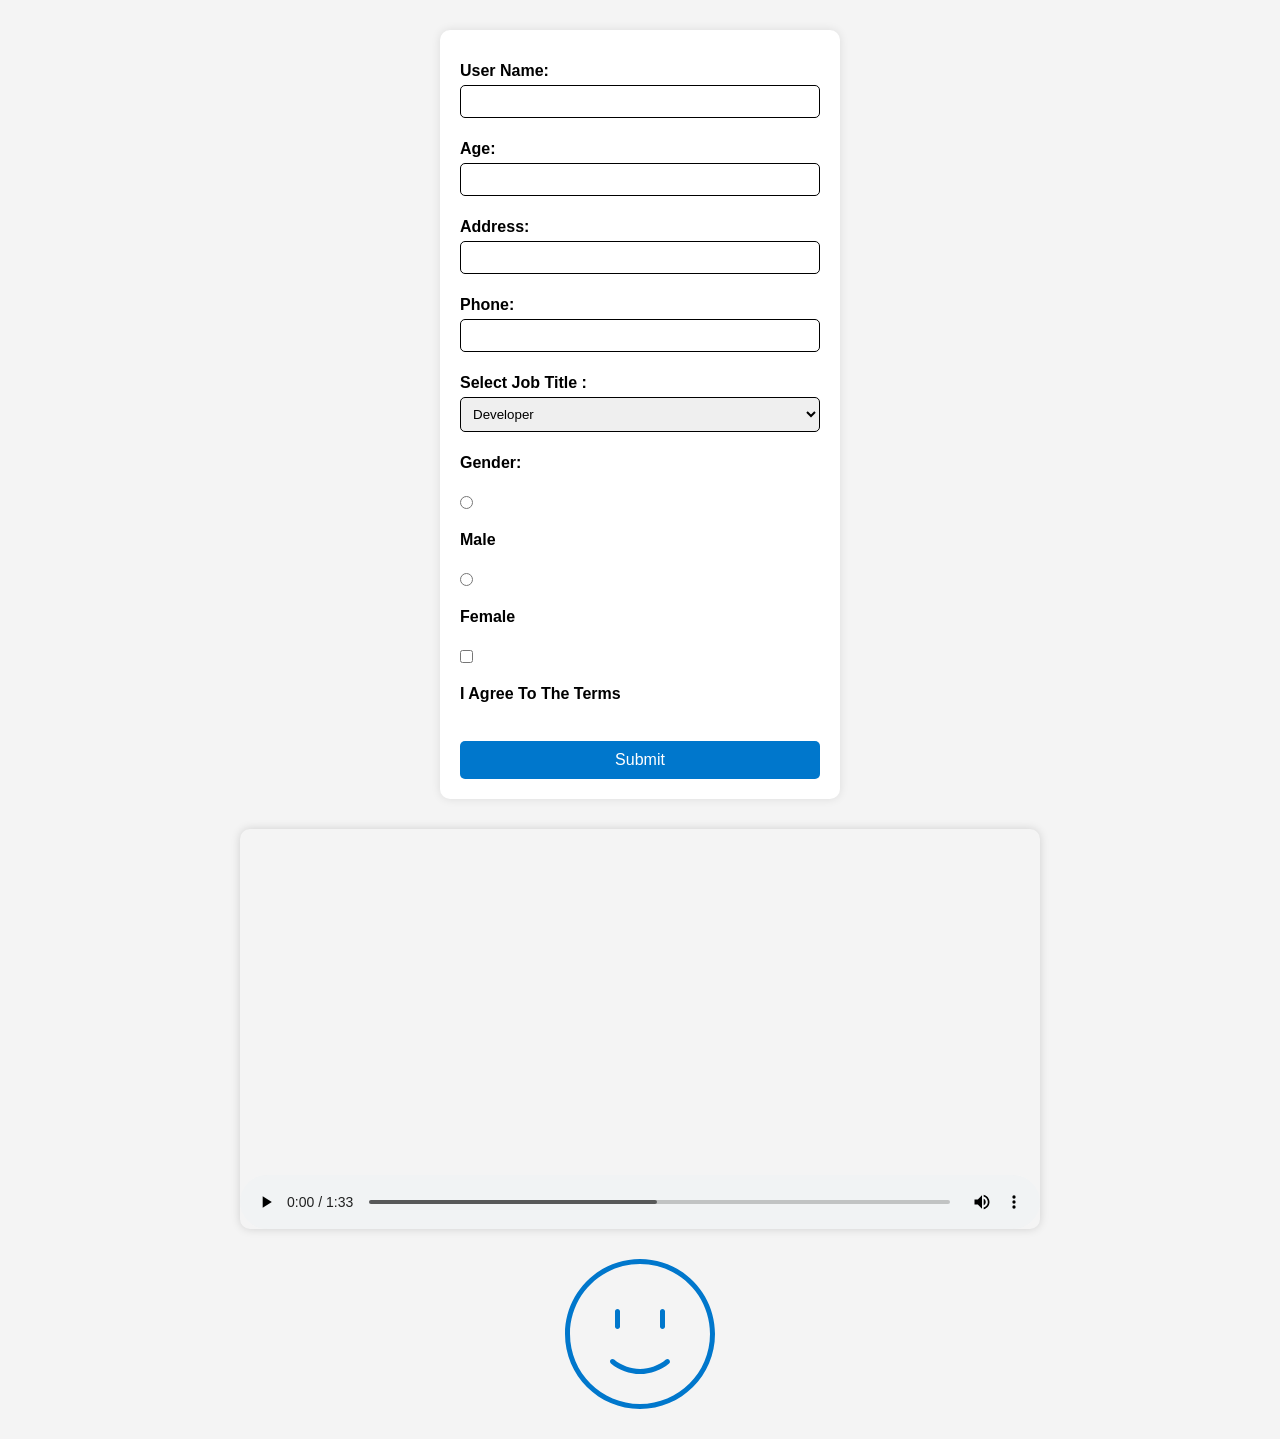
<file: Day02Lab/index.html>
<!DOCTYPE html>
<html lang="en">
<head>
    <meta charset="UTF-8">
    <meta name="viewport" content="width=device-width, initial-scale=1.0">
    <title>form</title>
    <style>
        * {
            margin: 0;
            padding: 0;
            box-sizing: border-box;
            font-family: Arial, Helvetica, sans-serif;
        }

        body {
            background-color: #f4f4f4;
            padding: 30px;
            display: flex;
            flex-direction: column;
            align-items: center;
        }

        form {
            width: 400px;
            background-color: #fff;
            padding: 20px;
            border-radius: 10px;
            box-shadow: 0 0 10px rgba(0, 0, 0, 0.1);
        }

        label {
            display: block;
            margin-top: 12px;
            margin-bottom: 5px;
            font-weight: bold;
        }

        input,
        select {
            width: 100%;
            padding: 8px;
            border: 1px solid black;
            border-radius: 5px;
            margin-bottom: 10px;
        }

        input[type="radio"],
        input[type="checkbox"] {
            width: auto;
            margin-right: 5px;
        }

        button {
            width: 100%;
            padding: 10px;
            background-color: #0077cc;
            color: white;
            border: none;
            border-radius: 5px;
            font-size: 16px;
            cursor: pointer;
            margin-top: 15px;
        }

        button:hover {
            background-color: #005fa3;
        }

        video {
            width: 800px;
            max-width: 100%;
            margin-top: 30px;
            border-radius: 10px;
            box-shadow: 0 0 10px rgba(0, 0, 0, 0.15);
        }

        svg {
            width: 150px;
            height: 150px;
            margin-top: 30px;
            fill: #0077cc;
        }
    </style>
</head>
<body>
    <form action="thanks.html">
        <label for="name">User Name:</label>
        <input type="text" id="uname" name="uname" required>
        <br>
        <label for="age">Age:</label>
        <input type="number" id="age" name="age" min="18" max="40">
        <br>
        <label for="address">Address:</label>
        <input type="text" id="address" name="address">
        <br>
        <label for="phone">Phone:</label>
        <input type="tel" id="phone" name="phone">
        <br>
        <label for="dropdown">Select Job Title :</label>
        <select id="dropdown" name="dropdown">
            <option value="developer">Developer</option>
            <option value="designer">Designer</option>
            <option value="manager">Manager</option>
            <option value="hr">Hr</option>
        </select>
        <br>
        <label>Gender:</label>
        <br>
        <input type="radio" id="gender_male" name="gender" value="Male">
        <label for="gender_male">Male</label>
        <br>
        <input type="radio" id="gender_female" name="gender" value="Female">
        <label for="gender_female">Female</label>
        <br>

        <input type="checkbox" id="agree_terms" name="agreeterms">
        <label for="agree_terms">I Agree To The Terms</label>
        <br>
        <button type="submit">Submit</button>
    </form>

    <video width="800" controls>
        <source src="videos\sample.mp4" type="video/mp4">
        <source src="videos\sample.ogv" type="video/mp4">
        <source src="videos\sample.webm" type="video/mp4">
    </video>
    <?xml version="1.0" encoding="utf-8"?><!-- Uploaded to: SVG Repo, www.svgrepo.com, Generator: SVG Repo Mixer Tools -->
    <svg fill="#000000" width="800px" height="800px" viewBox="0 0 30 30" xmlns="http://www.w3.org/2000/svg">
        <path d="M19.5 10c.277 0 .5.223.5.5v3c0 .277-.223.5-.5.5s-.5-.223-.5-.5v-3c0-.277.223-.5.5-.5zm-9 0c.277 0 .5.223.5.5v3c0 .277-.223.5-.5.5s-.5-.223-.5-.5v-3c0-.277.223-.5.5-.5zm-1 10c-.507 0-.653.614-.315.888C10.803 22.243 12.89 23 15 23c2.11 0 4.203-.758 5.82-2.112.484-.404-.15-1.18-.64-.767-1.434 1.2-3.307 1.88-5.176 1.88-1.87 0-3.744-.68-5.176-1.88-.09-.076-.21-.12-.328-.12zM15 0C6.722 0 0 6.722 0 15c0 8.278 6.722 15 15 15 8.278 0 15-6.722 15-15 0-8.278-6.722-15-15-15zm0 1c7.738 0 14 6.262 14 14s-6.262 14-14 14S1 22.738 1 15 7.262 1 15 1z"/>
    </svg>
</body>
</html>
</file>
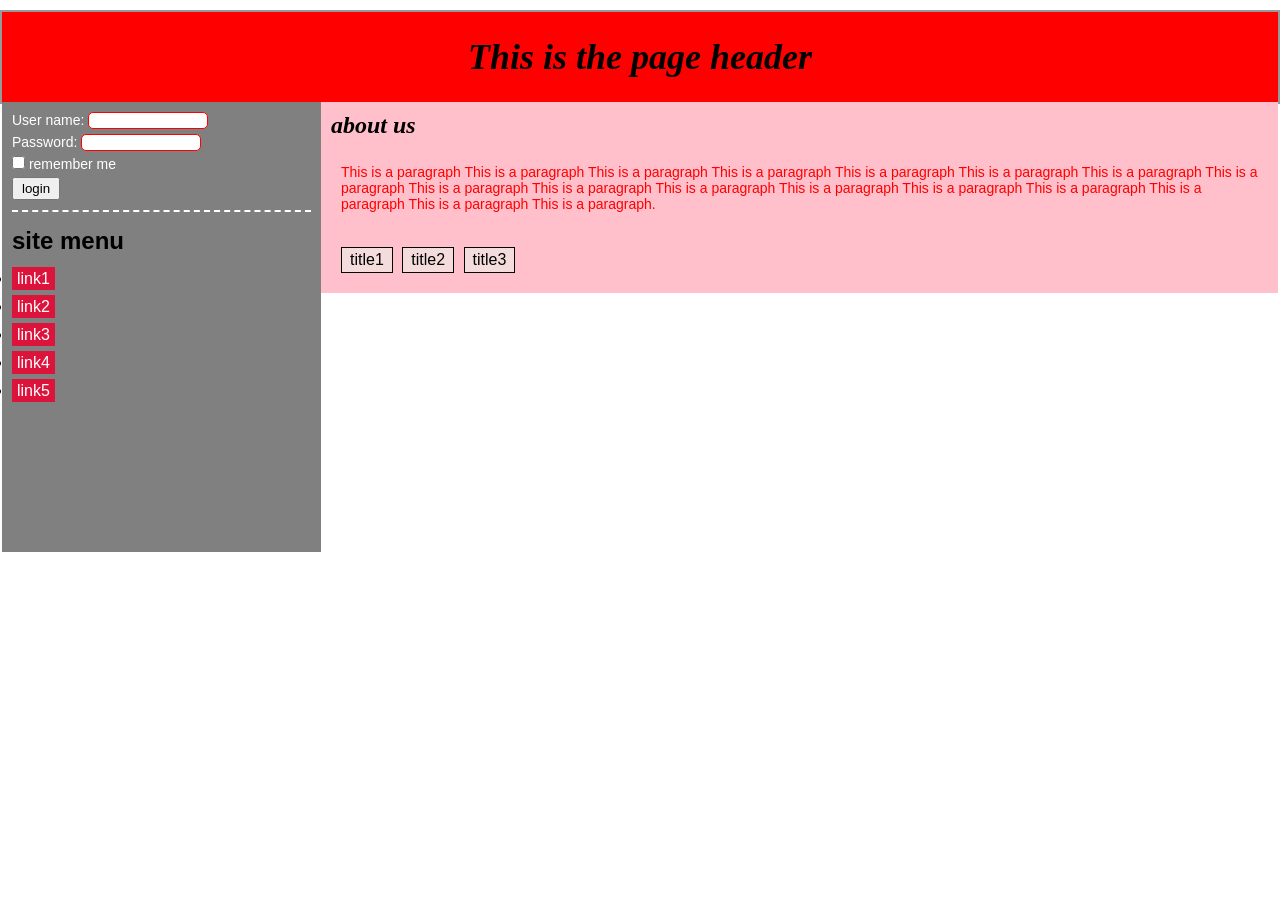
<file: Day03Lab/index.html>
<!DOCTYPE html>
<html>
<head>
	<title> CSS magic</title>
	<link rel="stylesheet" href="style.css">
</head>
<body>
	<div id="header" >
		<h1>This is the page header</h1>
	</div>
	<span id="linksbar">
		<div id="loginform" >
			User name: <input type="text"/>
			</br>
			Password: <input type="password"/>
			<br/>
			<input type="checkbox" /> remember me
			<br/>
			<button>login</button>
		</div>
		<h2> site menu</h2>
		<ul>
			<li><a href="https://mohammed-saeed.base44.app/">link1</a></li>
			<li><a href="https://mohammed-saeed.base44.app/">link2</a></li>
			<li><a href="https://mohammed-saeed.base44.app/">link3</a></li>
			<li><a href="https://mohammed-saeed.base44.app/">link4</a></li>
			<li><a href="https://mohammed-saeed.base44.app/">link5</a></li>
		</ul>
	</span>
	<span id="content">
		<h2> about us</h2>
		<p id="aboutus">
			This is a paragraph This is a paragraph This is a paragraph This is a paragraph This is a paragraph This is a paragraph This is a paragraph This is a paragraph This is a paragraph This is a paragraph This is a paragraph This is a paragraph This is a paragraph This is a paragraph This is a paragraph This is a paragraph This is a paragraph.
		</p>
		
		<div id="titles">
			<p> title1</p>
			<p> title2</p>
			<p> title3</p>
		</div>

	</span>



</body>
</html>
</file>
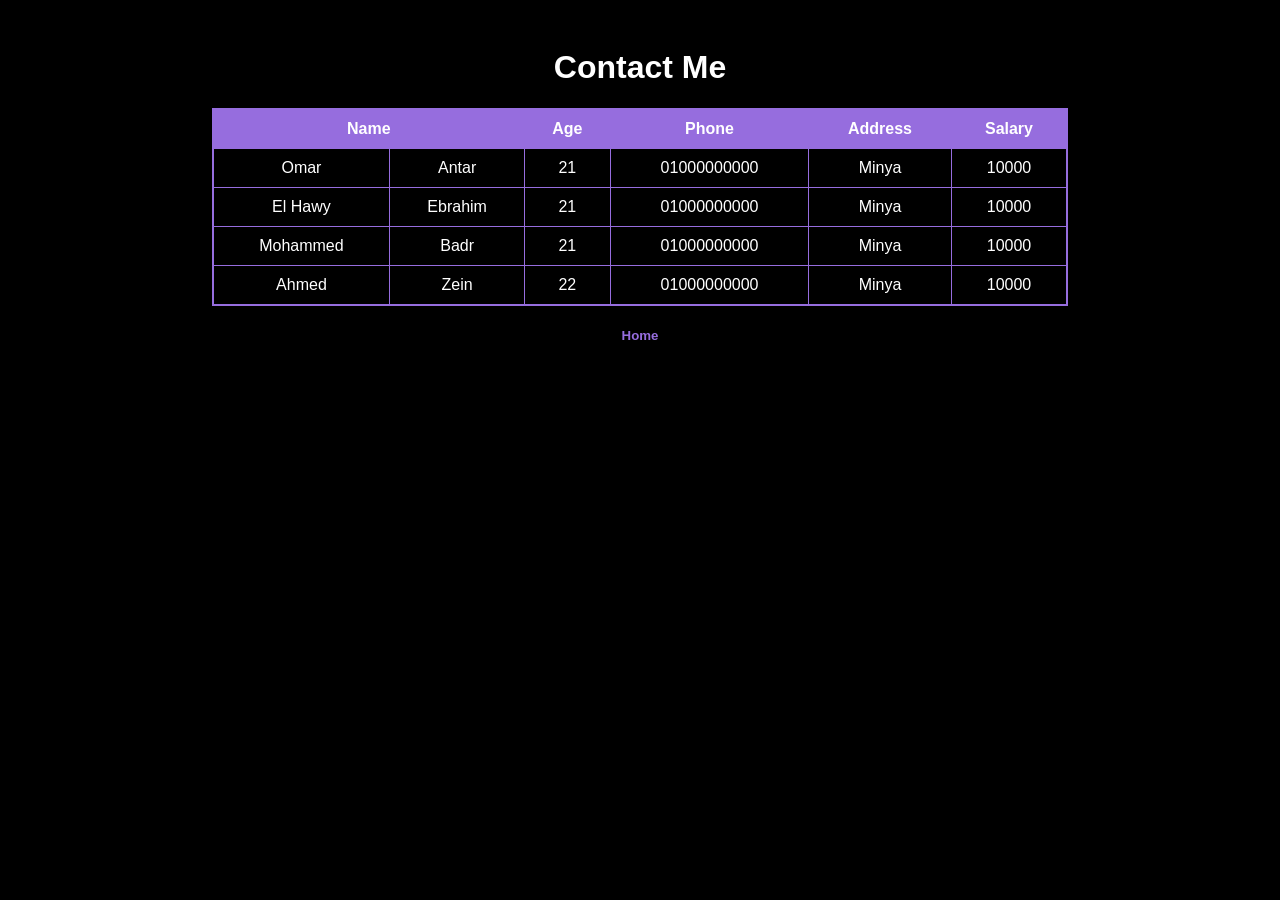
<file: Day01Lab/contactMe.html>
<!DOCTYPE html>
<html lang="en">
<head>
    <meta charset="UTF-8">
    <meta name="viewport" content="width=device-width, initial-scale=1.0">
    <title>Contact Me</title>

    <style>
        body {
            background-color: #000;
            font-family: Arial, sans-serif;
            text-align: center;
            padding: 20px;
            color: white;
        }

        table {
            width: 70%;
            margin: 20px auto;
            border: 2px solid #966DDE;
            border-collapse: collapse;
        }

        th,
        td {
            border: 1px solid #966DDE;
            padding: 10px;
        }

        th {
            background-color: #966DDE;
            color: white;
        }

        tr:hover {
            background-color: #222;
        }

        a {
            color: #966DDE;
            text-decoration: none;
        }

        a:hover {
            text-decoration: underline;
        }
    </style>
</head>

<body>

    <h1>Contact Me</h1>

    <table>
        <tr>
            <th colspan="2">Name</th>
            <th>Age</th>
            <th>Phone</th>
            <th>Address</th>
            <th>Salary</th>
        </tr>

        <tr>
            <td>Omar</td>
            <td>Antar</td>
            <td>21</td>
            <td>01000000000</td>
            <td>Minya</td>
            <td>10000</td>
        </tr>

        <tr>
            <td>El Hawy</td>
            <td>Ebrahim</td>
            <td>21</td>
            <td>01000000000</td>
            <td>Minya</td>
            <td>10000</td>
        </tr>

        <tr>
            <td>Mohammed</td>
            <td>Badr</td>
            <td>21</td>
            <td>01000000000</td>
            <td>Minya</td>
            <td>10000</td>
        </tr>

        <tr>
            <td>Ahmed</td>
            <td>Zein</td>
            <td>22</td>
            <td>01000000000</td>
            <td>Minya</td>
            <td>10000</td>
        </tr>
    </table>

    <h5>
        <a href="home.html">Home</a>
    </h5>

</body>
</html>
</file>
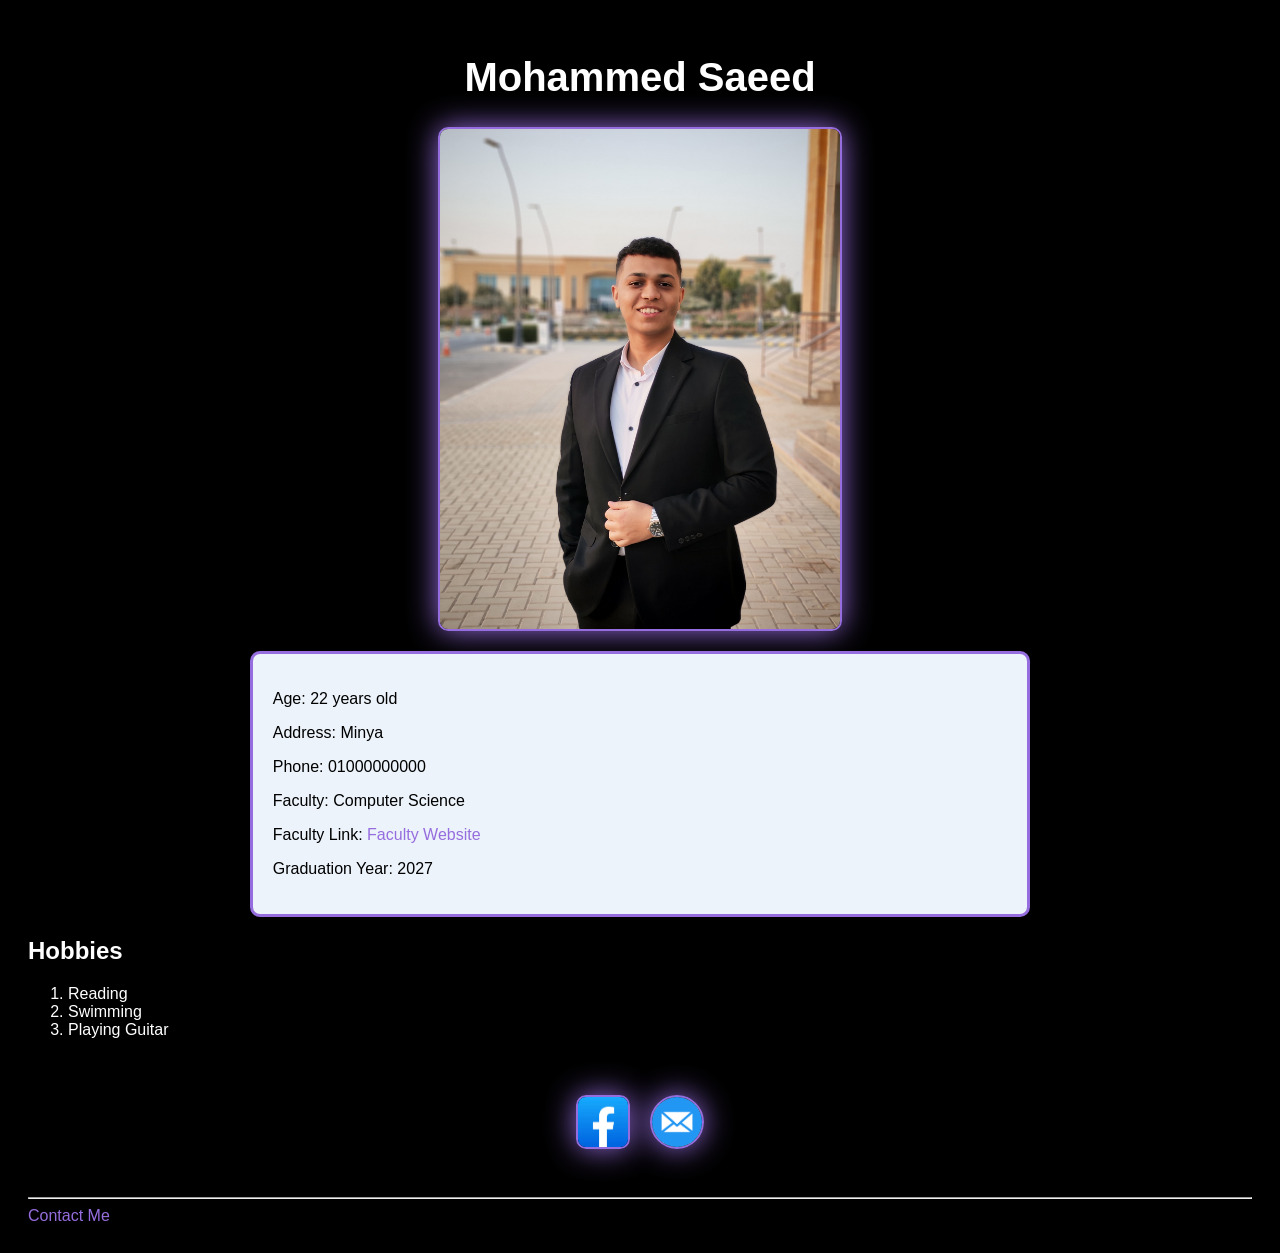
<file: Day01Lab/home.html>
<!DOCTYPE html>
<html lang="en">
<head>
    <meta charset="UTF-8">
    <meta name="viewport" content="width=device-width, initial-scale=1.0">
    <title>Mohammed Saeed</title>

    <style>
        body {
            background-color: #000;
            font-family: Arial, sans-serif;
            text-align: justify;
            padding: 20px;
            color: white;
        }

        h1 {
            text-align: center;
            font-size: 40px;
        }

        img {
            display: block;
            margin: 20px auto;
            border-radius: 10px;
            border: 2px solid #966DDE;
            box-shadow: 0 0 30px #966DDE;
        }

        a {
            color: #966DDE;
            text-decoration: none;
        }

        a:hover {
            text-decoration: underline;
        }

        .info {
            background-color: rgb(236, 243, 250);
            color: black;
            width: 60%;
            margin: 20px auto;
            padding: 20px;
            border-radius: 10px;
            border: 3px solid #966DDE;
        }

        .social {
            display: flex;
            justify-content: center;
            align-items: center;
            gap: 20px;
            padding: 20px;
        }

        .profile {
            width: 400px;
        }

        .social img {
            width: 50px;
        }

        .social .mail {
            border-radius: 50%;
        }
    </style>
</head>

<body>

    <h1>Mohammed Saeed</h1>

    <img class="profile" src="images/mo.jpeg" alt="Profile Picture">

    <div class="info">
        <p>Age: 22 years old</p>
        <p>Address: Minya</p>
        <p>Phone: 01000000000</p>
        <p>Faculty: Computer Science</p>
        <p>
            Faculty Link:
            <a href="https://hightech.edu.eg/" target="_blank">
                Faculty Website
            </a>
        </p>
        <p>Graduation Year: 2027</p>
    </div>

    <section>
        <h2>Hobbies</h2>

        <ol>
            <li>Reading</li>
            <li>Swimming</li>
            <li>Playing Guitar</li>
        </ol>
    </section>

    <div class="social">
        <a href="https://www.facebook.com/mohammed.saeed.fathi/" target="_blank">
            <img src="images/face.jpg" alt="Facebook">
        </a>

        <a href="mailto:mosaeed959@gmail.com">
            <img class="mail" src="images/mail.png" alt="Email">
        </a>
    </div>

    <hr>

    <a href="contactMe.html">Contact Me</a>

</body>
</html>
</file>
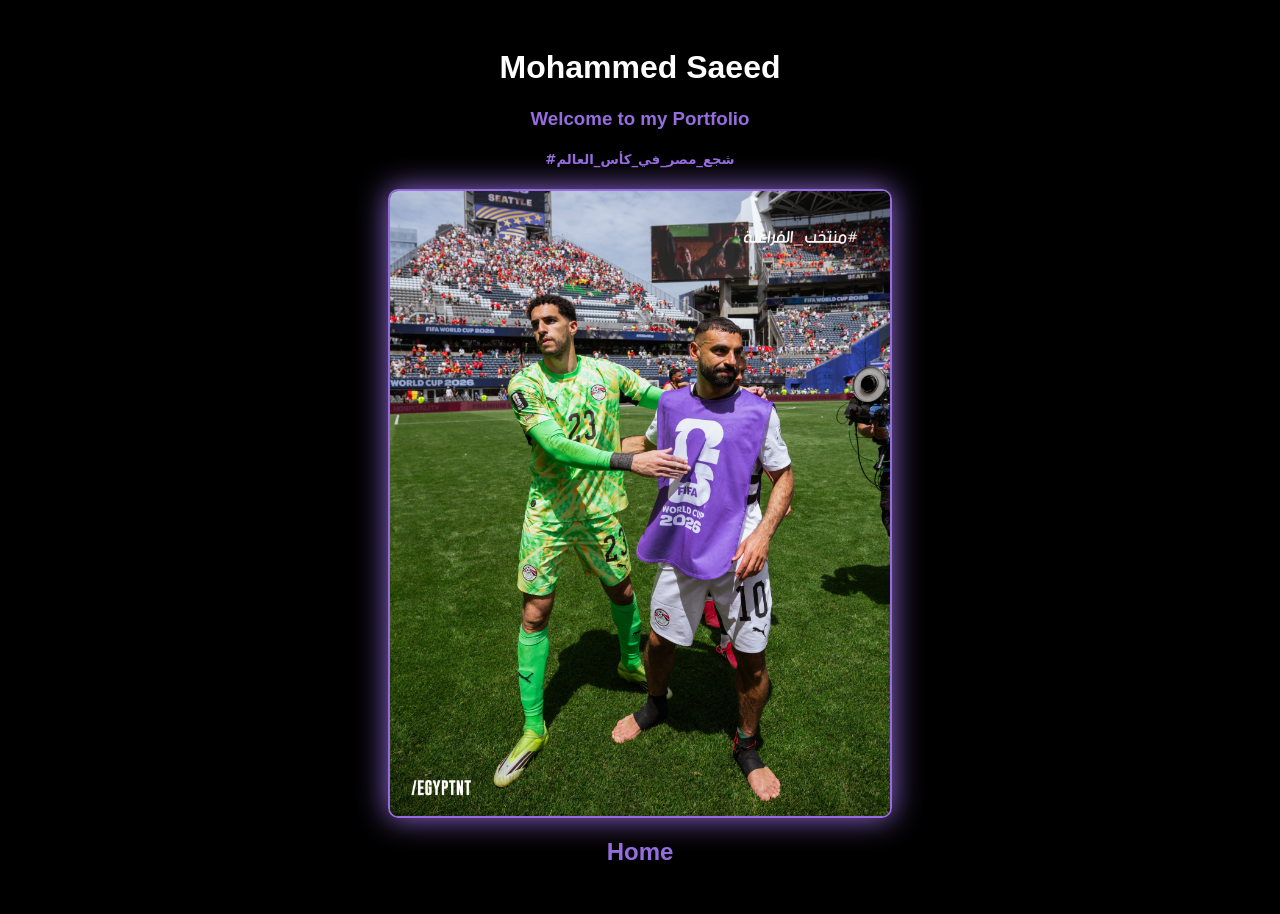
<file: Day01Lab/welcome.html>
<!DOCTYPE html>
<html lang="en">
<head>
    <meta charset="UTF-8">
    <meta name="viewport" content="width=device-width, initial-scale=1.0">
    <title>Welcome</title>

    <style>
        body {
            background-color: #000;
            font-family: Arial, sans-serif;
            text-align: center;
            padding: 20px;
        }

        h1 {
            color: white;
        }

        h3,
        h5 {
            color: #966DDE;
        }

        h5 {
            font-family: system-ui;
        }

        img {
            display: block;
            margin: 20px auto;
            border-radius: 10px;
            border: 2px solid #966DDE;
            box-shadow: 0 0 30px #966DDE;
        }

        .profile {
            width: 500px;
        }

        a {
            color: #966DDE;
            text-decoration: none;
            font-size: 24px;
            font-weight: bold;
        }

        a:hover {
            text-decoration: underline;
        }
    </style>
</head>

<body>

    <h1>Mohammed Saeed</h1>

    <h3>Welcome to my Portfolio</h3>

    <h5>#شجع_مصر_في_كأس_العالم</h5>

    <img class="profile" src="images/2.jpg" alt="Portfolio Image">

    <h2>
        <a href="home.html">Home</a>
    </h2>

</body>
</html>
</file>
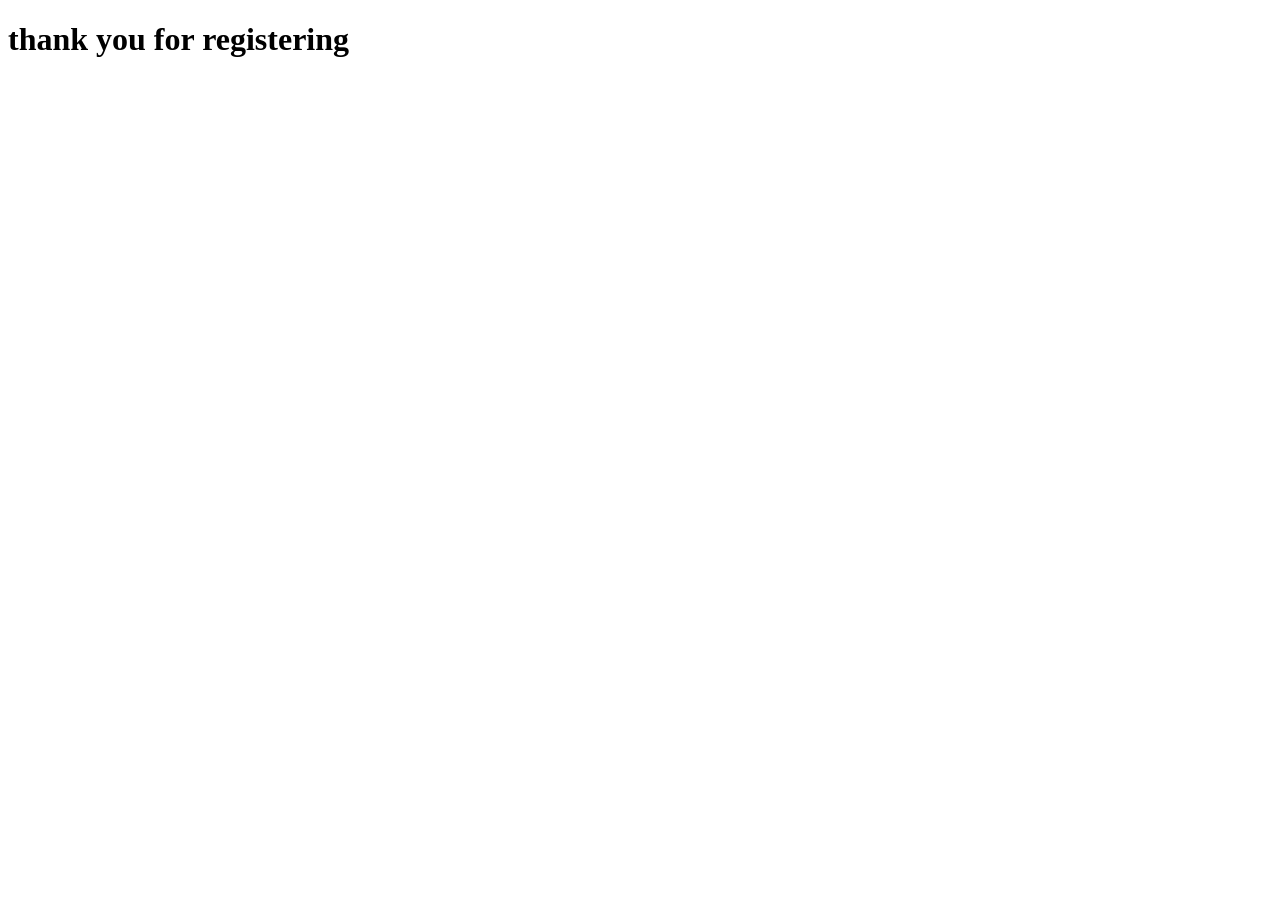
<file: Day02Lab/thank.html>
<!DOCTYPE html>
<html lang="en">
<head>
    <meta charset="UTF-8">
    <meta name="viewport" content="width=device-width, initial-scale=1.0">
    <title>thanks</title>
</head>
<body>
    <h1>thank you for registering </h1>
</body>
</html>
</file>
<file: Day03Lab/style.css>
*{
    margin: 0;
    padding: 0;
    box-sizing: border-box;
}

body{
    width: 100%;
    margin: 10px auto;
    border: 2px solid #999;
    font-family: Arial, Helvetica, sans-serif;
}


#header{
    background: red;
    height: 90px;
    text-align: center;
    line-height: 90px;
}

#header h1{
    font-family: "Times New Roman", serif;
    font-style: italic;
    font-size: 36px;
}


#linksbar{
    width: 25%;
    background: gray;
    float: left;
    min-height: 450px;
    padding: 10px;
}

#loginform{
    border-bottom: 2px dashed rgb(255, 255, 255);
    padding-bottom: 10px;
    margin-bottom: 15px;
    font-size: 14px;
    color: white;
}

#loginform input[type="text"],
#loginform input[type="password"]{
    width: 120px;
    margin-bottom: 5px;
    border-radius: 5px;
    border: 1px solid red;
}

#loginform button{
    margin-top: 5px;
    padding: 2px 8px;
}

#linksbar h2{
    margin-bottom: 15px;
    
}



#linksbar li{
    margin-bottom: 10px;
}

#linksbar a{
    color: white;
    background: crimson;
    padding: 3px 5px;
    text-decoration: none;
}


#content{
    width: 75%;
    float: left;
    padding: 10px;
    background: pink;
}

#content h2{
    margin-bottom: 15px;
    font-family: "Times New Roman", serif;
    font-style: italic;
}

#aboutus{
    color: red;
    padding: 10px;
    margin-bottom: 15px;
    font-size: 14px;
}


#titles{
    background: pink;
    padding: 10px;
}

#titles p{
    display: inline-block;
    border: 1px solid black;
    padding: 3px 8px;
    margin-right: 5px;
    background: #f5dcdc;
}
</file>
